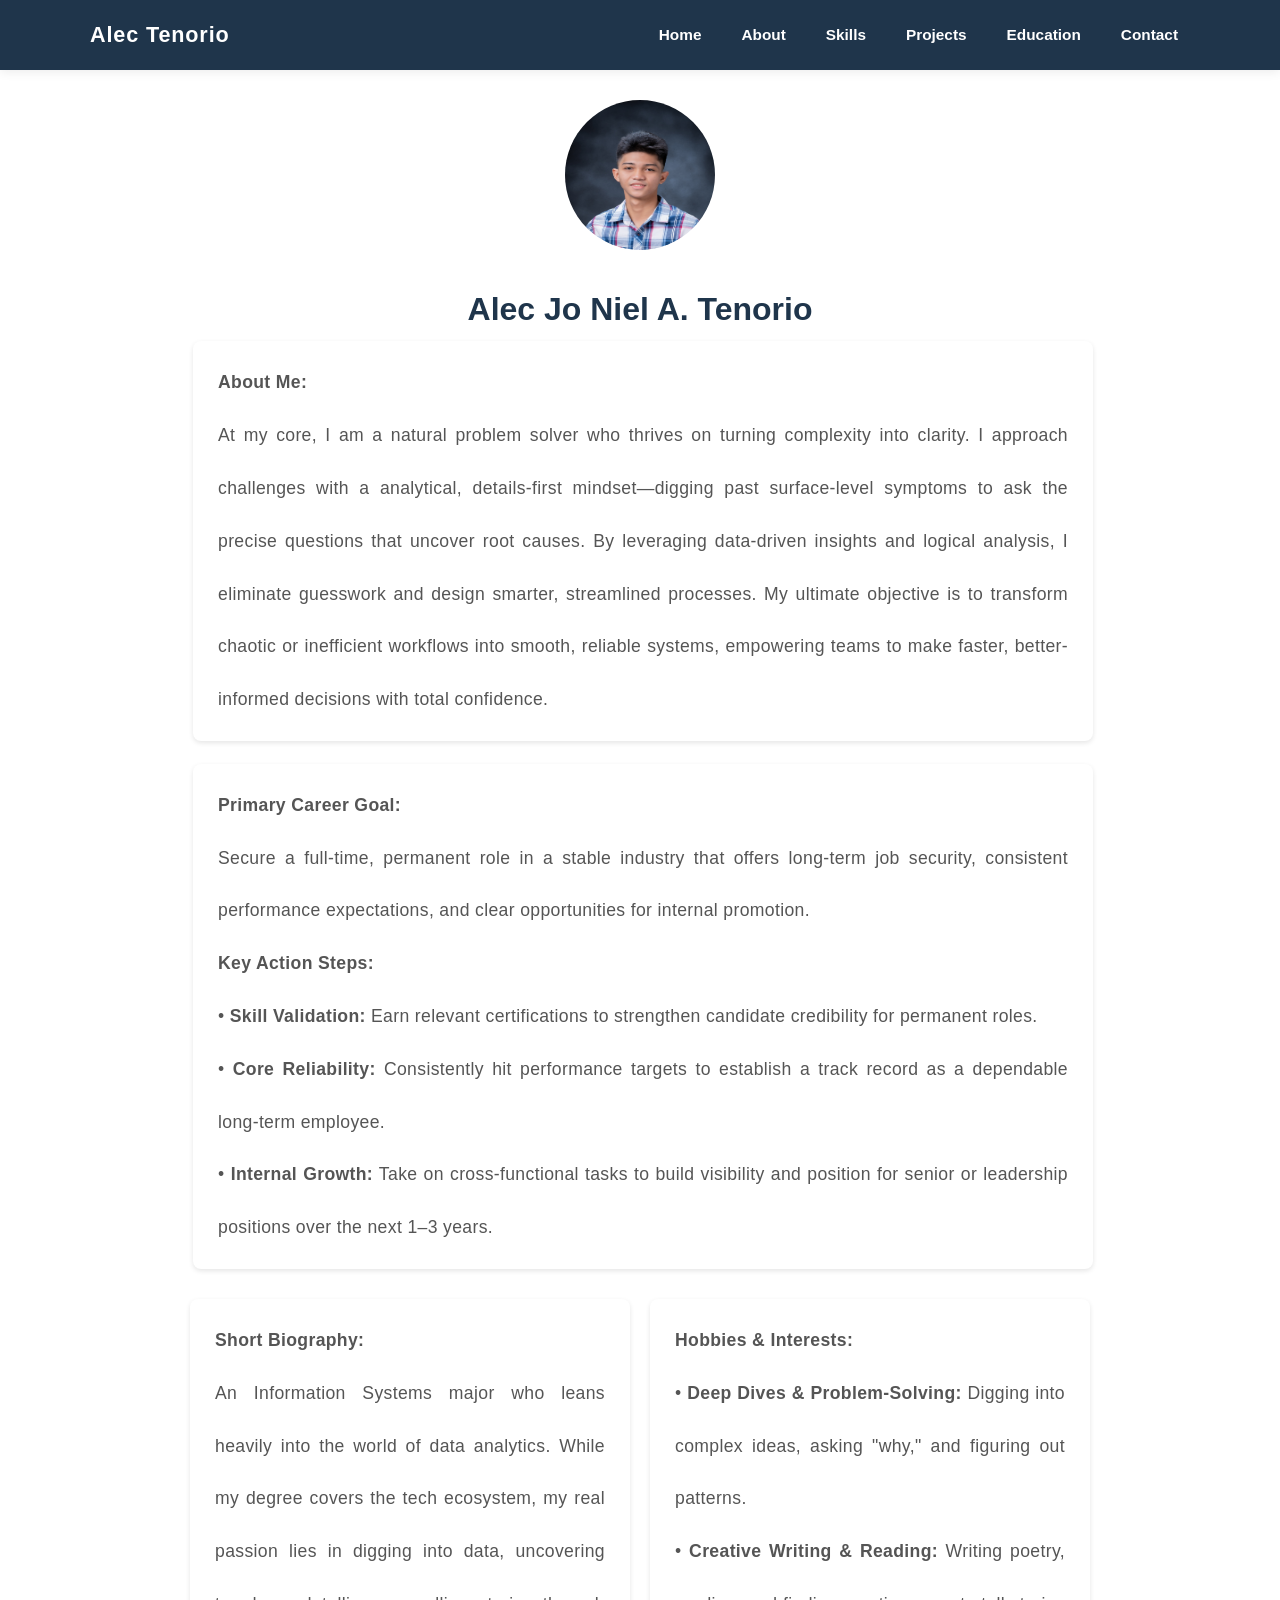
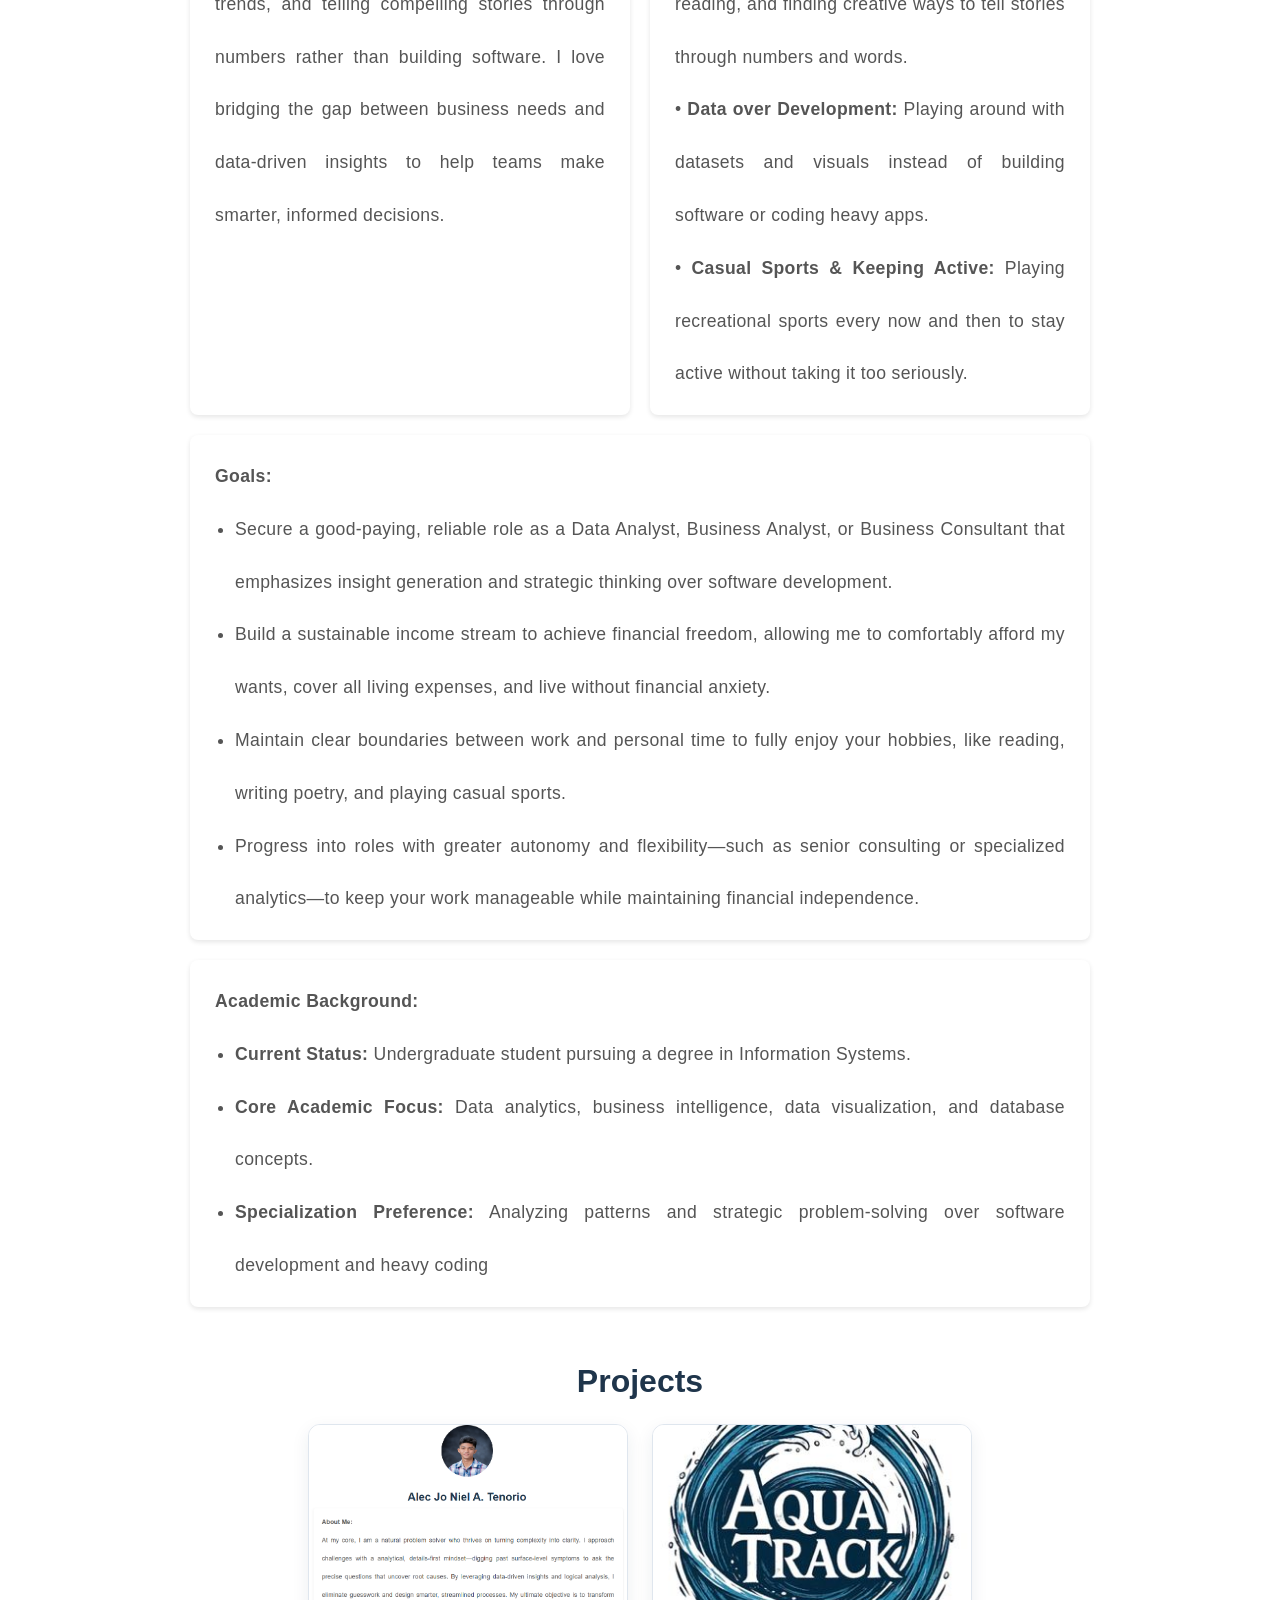
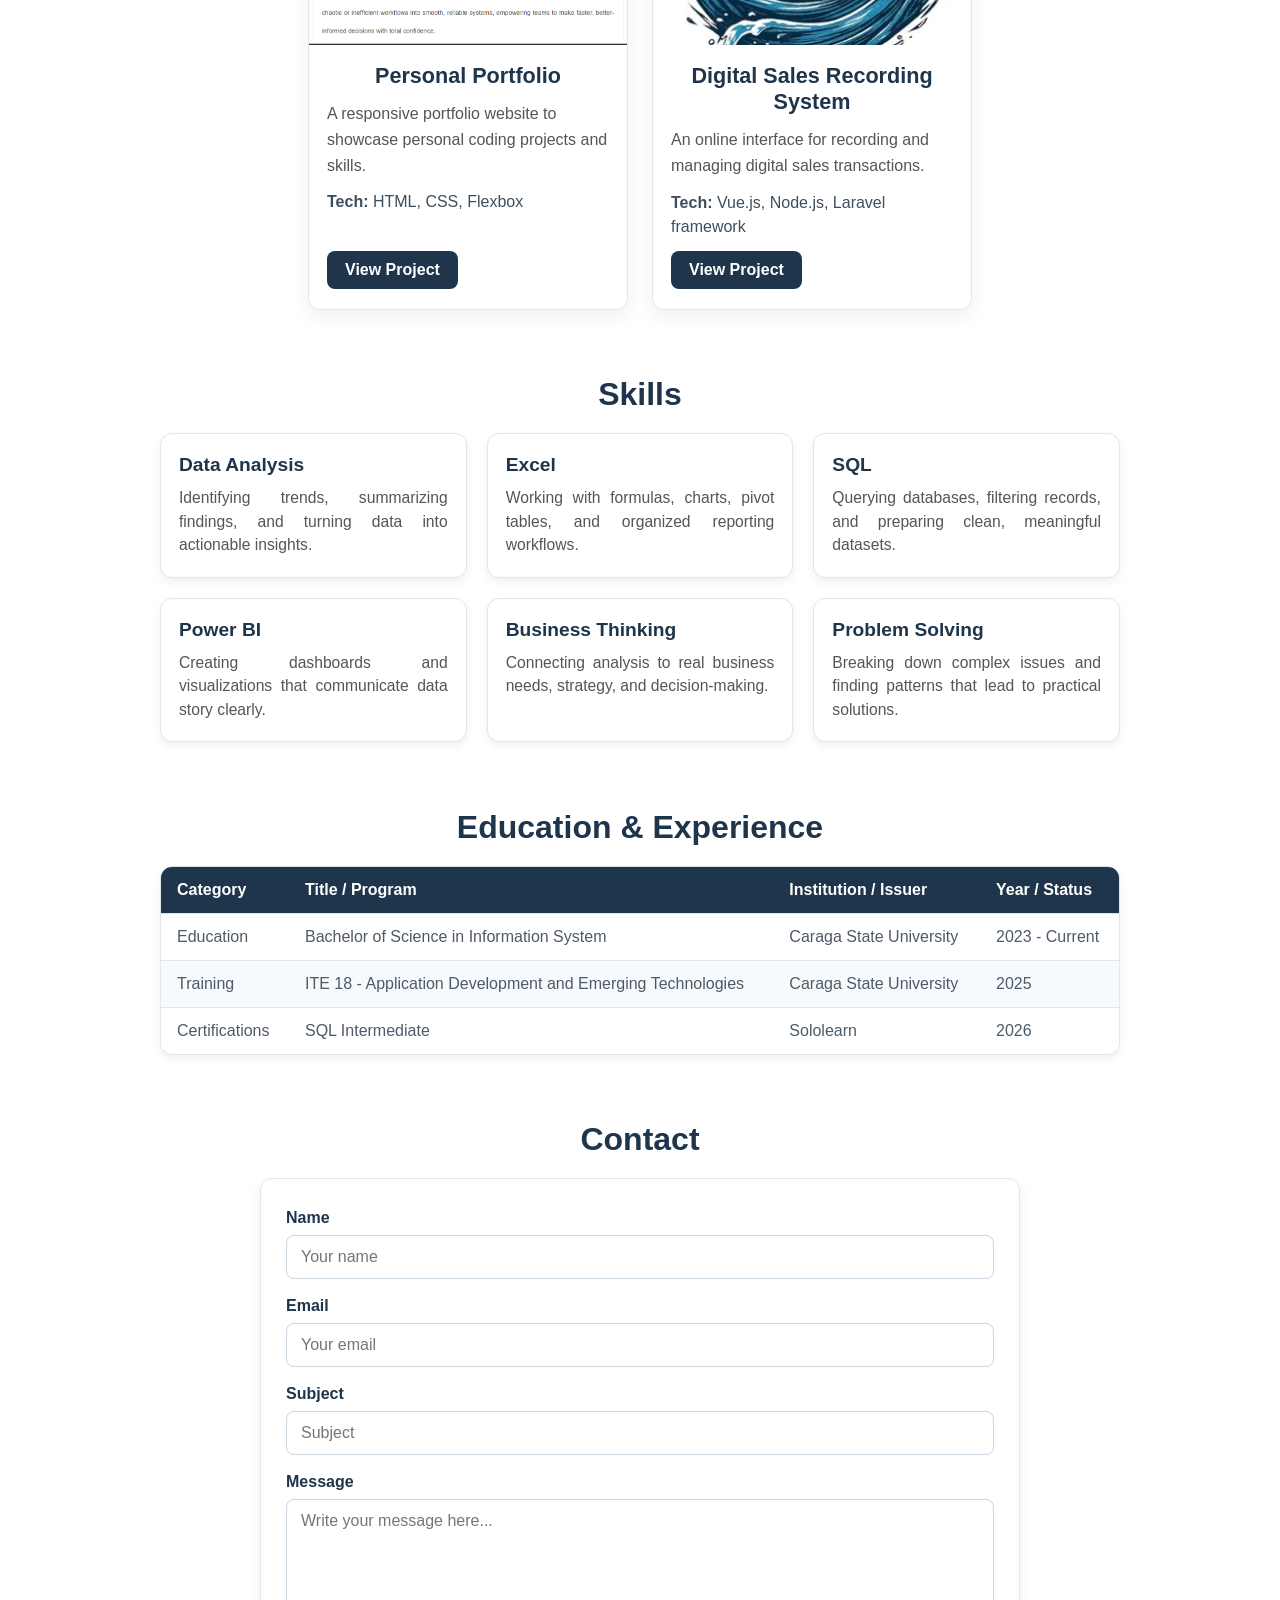
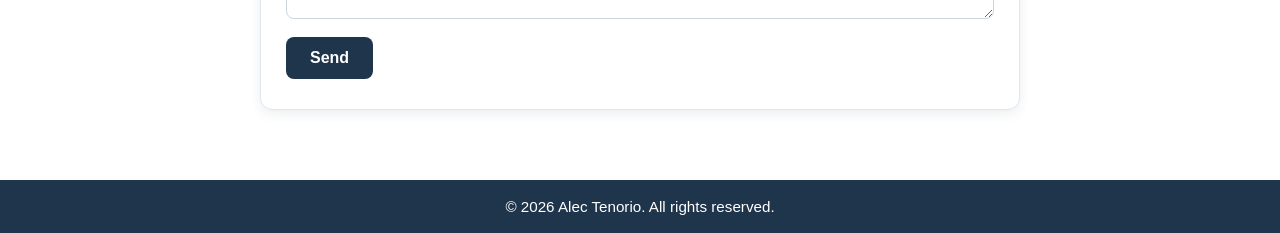
<file: index.html>
<!DOCTYPE html>
<html lang="en">
<head>
    <meta charset="UTF-8">
    <meta name="viewport" content="width=device-width, initial-scale=1.0">
    <link rel="stylesheet" href="css/styles.css">
    <title>My Portfolio</title>
</head>
<body>
<header class="header">
    <nav class="navbar">
        <div class="logo">
            <a href="#fullname">Alec Tenorio</a>
        </div>
    <ul class="nav-links">
      <li><a href="#fullname">Home</a></li>
      <li><a href="#about">About</a></li>
      <li><a href="#skills">Skills</a></li>
      <li><a href="#projects">Projects</a></li>
      <li><a href="#education-experience">Education</a></li>
      <li><a href="#contact">Contact</a></li>
    </ul>
  </nav>
</header>
    <img id="profile-photo" src="images/profile.jpg" alt="Profile Photo">
    <h1 id="fullname">Alec Jo Niel A. Tenorio</h1>
    <div class="bio-container">
        <p class="bio">
            <strong>About Me:</strong><br>
            At my core, I am a natural problem solver who thrives on turning complexity into clarity. I approach challenges with a analytical, details-first mindset—digging past surface-level symptoms to ask the precise questions that uncover root causes. 
            By leveraging data-driven insights and logical analysis, I eliminate guesswork and design smarter, streamlined processes. 
            My ultimate objective is to transform chaotic or inefficient workflows into smooth, reliable systems, empowering teams to make faster, better-informed decisions with total confidence.</p>
        <p class="bio">
            <strong>Primary Career Goal:</strong><br>
                Secure a full-time, permanent role in a stable industry that offers long-term job security, consistent performance expectations, and clear opportunities for internal promotion.
                <br>
                    <strong>Key Action Steps:</strong><br>
                    • <strong>Skill Validation:</strong> Earn relevant certifications to strengthen candidate credibility for permanent roles.<br>
                    • <strong>Core Reliability:</strong> Consistently hit performance targets to establish a track record as a dependable long-term employee.<br>
                    • <strong>Internal Growth:</strong> Take on cross-functional tasks to build visibility and position for senior or leadership positions over the next 1–3 years.</p>
    </div>
<section id="about" class="about-container">
    <div class="about-bio">
        <strong>Short Biography:</strong><br>
         An Information Systems major who leans heavily into the world of data analytics. 
         While my degree covers the tech ecosystem, my real passion lies in digging into data, uncovering trends, and telling compelling stories through numbers rather than building software. 
         I love bridging the gap between business needs and data-driven insights to help teams make smarter, informed decisions.
    </div>
    <div class="about-bio">
        <strong>Hobbies & Interests:</strong><br>
                • <strong>Deep Dives & Problem-Solving:</strong> Digging into complex ideas, asking "why," and figuring out patterns.<br>
                • <strong>Creative Writing & Reading:</strong> Writing poetry, reading, and finding creative ways to tell stories through numbers and words.<br>
                • <strong>Data over Development:</strong> Playing around with datasets and visuals instead of building software or coding heavy apps.<br>
                • <strong>Casual Sports & Keeping Active:</strong> Playing recreational sports every now and then to stay active without taking it too seriously.
    </div>
    <div class="about-bio wide">
        <strong>Goals:</strong><br>
            <ul class="goals-list">
                <li> Secure a good-paying, reliable role as a Data Analyst, Business Analyst, or Business Consultant that emphasizes insight generation and strategic thinking over software development.</li>
                <li> Build a sustainable income stream to achieve financial freedom, allowing me to comfortably afford my wants, cover all living expenses, and live without financial anxiety.</li>
                <li> Maintain clear boundaries between work and personal time to fully enjoy your hobbies, like reading, writing poetry, and playing casual sports.</li>
                <li> Progress into roles with greater autonomy and flexibility—such as senior consulting or specialized analytics—to keep your work manageable while maintaining financial independence.</li>
            </ul>
    </div>
    <div class="about-bio wide">
        <strong>Academic Background:</strong><br>
            <ul class="goals-list">
                <li><strong>Current Status:</strong> Undergraduate student pursuing a degree in Information Systems.</li>
                <li><strong>Core Academic Focus:</strong> Data analytics, business intelligence, data visualization, and database concepts.</li>
                <li><strong>Specialization Preference:</strong> Analyzing patterns and strategic problem-solving over software development and heavy coding</li>
            </ul>
    </div>
</section>


<section id="projects" class="projects-section">
    <h2>Projects</h2>

    <div class="project-container">
        <article class="project-card">
            <img src="images/personalproj-prev.png" alt="Portfolio Website Preview" class="project-image">
            <div class="project-content">
                <h3 class="project-title">Personal Portfolio</h3>
                <p class="project-description">A responsive portfolio website to showcase personal coding projects and skills.</p>
                <p class="project-tech"><strong>Tech:</strong> HTML, CSS, Flexbox</p>
                <a href="#" class="project-link">View Project</a>
            </div>
        </article>

        <article class="project-card">
            <img src="images/Aquatrack.jpg" alt="Digital Sales Recording System Preview" class="project-image">
            <div class="project-content">
                <h3 class="project-title">Digital Sales Recording System</h3>
                <p class="project-description">An online interface for recording and managing digital sales transactions.</p>
                <p class="project-tech"><strong>Tech:</strong> Vue.js, Node.js, Laravel framework</p>
                <a href="#" class="project-link">View Project</a>
            </div>
        </article>
    </div>
</section>

<section id="skills" class="skills-section">
    <h2>Skills</h2>
    <div class="skills-grid">
        <div class="skill-card">
            <h3>Data Analysis</h3>
            <p>Identifying trends, summarizing findings, and turning data into actionable insights.</p>
        </div>
        <div class="skill-card">
            <h3>Excel</h3>
            <p>Working with formulas, charts, pivot tables, and organized reporting workflows.</p>
        </div>
        <div class="skill-card">
            <h3>SQL</h3>
            <p>Querying databases, filtering records, and preparing clean, meaningful datasets.</p>
        </div>
        <div class="skill-card">
            <h3>Power BI</h3>
            <p>Creating dashboards and visualizations that communicate data story clearly.</p>
        </div>
        <div class="skill-card">
            <h3>Business Thinking</h3>
            <p>Connecting analysis to real business needs, strategy, and decision-making.</p>
        </div>
        <div class="skill-card">
            <h3>Problem Solving</h3>
            <p>Breaking down complex issues and finding patterns that lead to practical solutions.</p>
        </div>
    </div>
</section>

<section id="education-experience" class="credentials-table-section">
    <h2>Education &amp; Experience</h2>

    <div class="table-container">
        <table class="credentials-table">
            <thead>
                <tr>
                    <th>Category</th>
                    <th>Title / Program</th>
                    <th>Institution / Issuer</th>
                    <th>Year / Status</th>
                </tr>
            </thead>
            <tbody>
                <tr>
                    <td>Education</td>
                    <td>Bachelor of Science in Information System</td>
                    <td>Caraga State University</td>
                    <td>2023 - Current</td>
                </tr>
                <tr>
                    <td>Training</td>
                    <td>ITE 18 - Application Development and Emerging Technologies</td>
                    <td>Caraga State University</td>
                    <td>2025</td>
                </tr>
                <tr>
                    <td>Certifications</td>
                    <td>SQL Intermediate</td>
                    <td>Sololearn</td>
                    <td>2026</td>
                </tr>
            </tbody>
        </table>
    </div>
</section>

<section id="contact" class="contact-section">
    <h2>Contact</h2>
    <div class="contact-card">
        <form class="contact-form">
            <div class="form-group">
                <label for="name">Name</label>
                <input type="text" id="name" name="name" placeholder="Your name" required>
            </div>

            <div class="form-group">
                <label for="email">Email</label>
                <input type="email" id="email" name="email" placeholder="Your email" required>
            </div>

            <div class="form-group">
                <label for="subject">Subject</label>
                <input type="text" id="subject" name="subject" placeholder="Subject" required>
            </div>

            <div class="form-group">
                <label for="message">Message</label>
                <textarea id="message" name="message" rows="5" placeholder="Write your message here..." required></textarea>
            </div>

            <button type="submit" class="submit-btn">Send</button>
        </form>
    </div>
</section>

<footer class="site-footer">
    <p>&copy; 2026 Alec Tenorio. All rights reserved.</p>
</footer>

</body>
</html>
</file>
<file: css/styles.css>
* {
  box-sizing: border-box;
}

html {
  scroll-behavior: smooth;
}

body {
  font-family: Arial, sans-serif;
  background-color: #ffffff;
  color: #4d5a68;
  display: flex;
  flex-direction: column;
  justify-content: flex-start;
  align-items: center;
  min-height: 100vh;
  margin: 0;
  text-align: center;
  overflow-x: hidden;
}

section {
  scroll-margin-top: 90px;
}

#profile-photo {
  width: 150px;
  height: 150px;
  border-radius: 50%;
  margin-top: 30px;
  margin-bottom: 20px;
}

/* Style the main heading */
#fullname {
  font-size: 2rem;
  color: #1f354b;
  margin-bottom: 10px;
}

#about-me-heading {
  text-align: center;
  color: #24292e;
  margin-top: 20px;
  margin-bottom: 25px;
  font-size: 2rem;
  color: #1f354b;
}


/* Style the paragraph */
.bio-container {
  display: flex;
  flex-direction: column;
  gap: 20px;            
  align-items: stretch;
  width: calc(100% - 40px);
  max-width: 900px;
  margin: 0 auto 30px;
}

.bio {
  font-size: 1.1rem;
  line-height: 3;
  letter-spacing: 0.02em;
  color: #555;
  width: 100%;
  box-sizing: border-box;
  margin: 3px 3px 0;
  text-align: justify;
  background-color: #ffffff;
  padding: 15px 25px;
  border-radius: 8px;
  box-shadow: 0 2px 5px rgba(0, 0, 0, 0.1);
  text-align: justify;
}


#learn-more-btn {
  display: inline-block;
  padding: 0.8rem 1.75rem;
  background-color: #24292e;
  color: #f4f3f5;
  border: 1px solid rgba(255, 255, 255, 0.1); 
  border-radius: 8px;
  font-family: arial, sans-serif;
  font-size: 0.95rem;
  font-weight: 600;
  line-height: 1;                             
  text-decoration: none;
  text-align: center;       
}

/* Style for about-me page */
#home-btn {
  position: absolute;
  top: 20px;  /* Distance from the top */
  left: 20px; /* Distance from the left edge */
  display: inline-block;
  padding: 0.8rem 1.75rem;
  background-color: #24292e;
  color: #f4f3f5;
  border: 1px solid rgba(255, 255, 255, 0.1); 
  border-radius: 8px;
  font-family: arial, sans-serif;
  font-size: 0.95rem;
  font-weight: 600;
  line-height: 1;                             
  text-decoration: none;
  text-align: center;       
}

.about-container {
  display: grid;
  grid-template-columns: repeat(2, 1fr); /* Two equal columns */
  gap: 20px;            
  max-width: 900px;   
  margin: 0 auto 30px;
}

.about-bio {
  font-size: 1.1rem;
  line-height: 3;
  letter-spacing: 0.02em;
  color: #555;
  margin: 0;
  text-align: justify;
  background-color: #ffffff;
  padding: 15px 25px;
  border-radius: 8px;
  box-shadow: 0 2px 5px rgba(0, 0, 0, 0.1);
}

.about-bio.wide {
  grid-column: span 2;
}

.goals-list {
  line-height: 3;
  letter-spacing: 0.02em;
  list-style-type: disc;
  padding-left: 20px;
  text-align: justify;
  margin: 0;
}

.projects-section {
  width: 100%;
  max-width: 1100px;
  margin: 0 auto 40px;
  padding: 0 20px;
  box-sizing: border-box;
}

.projects-section h2 {
  text-align: center;
  color: #1f354b;
  font-size: 2rem;
  margin-bottom: 24px;
}

.project-container {
  display: flex;
  flex-wrap: wrap;
  justify-content: center;
  align-items: stretch;
  gap: 24px;
}

.project-card {
  flex: 1 1 280px;
  max-width: 320px;
  background: #ffffff;
  border: 1px solid #dfe6ee;
  border-radius: 12px;
  overflow: hidden;
  box-shadow: 0 6px 18px rgba(31, 53, 75, 0.08);
  display: flex;
  flex-direction: column;
}

.project-image {
  width: 100%;
  height: 220px;
  object-fit: cover;
  display: block;
}

.project-content {
  display: flex;
  flex: 1;
  flex-direction: column;
  gap: 12px;
  padding: 18px 18px 20px;
}

.project-title {
  margin: 0;
  color: #1f354b;
  font-size: 1.35rem;
}

.project-description {
  margin: 0;
  color: #555;
  line-height: 1.6;
  text-align: left;
}

.project-tech {
  margin: 0;
  color: #3d4f5f;
  line-height: 1.5;
  text-align: left;
}

.project-link {
  display: inline-block;
  align-self: flex-start;
  margin-top: auto;
  background-color: #1f354b;
  color: #ffffff;
  text-decoration: none;
  padding: 10px 18px;
  border-radius: 8px;
  font-weight: 600;
  transition: background-color 0.2s ease, transform 0.2s ease;
}

.project-link:hover {
  background-color: #2d4d6d;
  transform: translateY(-1px);
}

.header {
  position: sticky;
  top: 0;
  z-index: 1000;
  width: 100%;
  background-color: #1f354b;
  padding: 18px 30px;
  box-sizing: border-box;
  box-shadow: 0 2px 10px rgba(0, 0, 0, 0.08);
}

.navbar {
  max-width: 1100px;
  margin: 0 auto;
  display: flex;
  justify-content: space-between;
  align-items: center;
  gap: 20px;
  flex-wrap: wrap;
}

.logo {
  flex-shrink: 0;
}

.logo a {
  color: #ffffff;
  text-decoration: none;
  font-size: 1.35rem;
  font-weight: 700;
  letter-spacing: 0.04em;
}

.nav-links {
  list-style: none;
  margin: 0;
  padding: 0;
  display: flex;
  gap: 16px;
  align-items: center;
  flex-wrap: wrap;
}

.nav-links li {
  display: inline-block;
}

.nav-links a {
  display: inline-block;
  color: #ffffff;
  text-decoration: none;
  font-size: 0.96rem;
  font-weight: 600;
  padding: 8px 12px;
  border-radius: 6px;
  transition: background-color 0.2s ease, transform 0.2s ease;
}

.nav-links a:hover {
  background-color: rgba(255, 255, 255, 0.12);
  transform: translateY(-1px);
}

/* Skills Section */
.skills-section {
  width: 100%;
  max-width: 1000px;
  margin: 0 auto 40px;
  padding: 0 20px;
  box-sizing: border-box;
}

.skills-section h2 {
  text-align: center;
  color: #1f354b;
  font-size: 2rem;
  margin-bottom: 20px;
}

.skills-grid {
  display: grid;
  grid-template-columns: repeat(3, 1fr);
  gap: 20px;
}

.table-container {
  overflow-x: auto;
  background: #ffffff;
  border: 1px solid #dfe6ee;
  border-radius: 12px;
  box-shadow: 0 4px 10px rgba(0, 0, 0, 0.06);
}

.skill-card {
  background: #ffffff;
  border: 1px solid #dfe6ee;
  border-radius: 12px;
  box-shadow: 0 4px 10px rgba(0, 0, 0, 0.06);
  padding: 20px 18px;
  text-align: left;
}

.skill-card h3 {
  margin: 0 0 10px;
  color: #1f354b;
  font-size: 1.2rem;
}

.skill-card p {
  margin: 0;
  color: #555;
  line-height: 1.5;
  font-size: 0.98rem;
  text-align: justify;
}

.credentials-table-section {
  width: 100%;
  max-width: 1000px;
  margin: 0 auto 40px;
  padding: 0 20px;
  box-sizing: border-box;
}

.credentials-table-section h2 {
  text-align: center;
  color: #1f354b;
  font-size: 2rem;
  margin-bottom: 20px;
}

.credentials-table-container {
  overflow-x: auto;
  background: #ffffff;
  border: 1px solid #dfe6ee;
  border-radius: 12px;
  box-shadow: 0 4px 10px rgba(0, 0, 0, 0.06);
}

.credentials-table {
  width: 100%;
  border-collapse: collapse;
  font-size: 1rem;
  color: #4d5a68;
}

.credentials-table thead th {
  background-color: #1f354b;
  color: #ffffff;
  text-align: left;
  padding: 14px 16px;
  font-size: 1rem;
}

.credentials-table tbody td {
  padding: 14px 16px;
  border-top: 1px solid #dfe6ee;
  text-align: left;
}

.credentials-table tbody tr:nth-child(even) {
  background-color: #f7fafc;
}

.credentials-table tbody tr:hover {
  background-color: #edf4fb;
}

.site-footer {
  width: 100%;
  background-color: #1f354b;
  color: #ffffff;
  padding: 18px 20px;
  text-align: center;
  margin-top: 20px;
}

.site-footer p {
  margin: 0;
  font-size: 0.95rem;
}

.contact-section {
  width: 100%;
  max-width: 800px;
  margin: 0 auto 50px;
  padding: 0 20px;
  box-sizing: border-box;
}

.contact-section h2 {
  text-align: center;
  color: #1f354b;
  font-size: 2rem;
  margin-bottom: 20px;
}

.contact-card {
  background: #ffffff;
  border: 1px solid #dfe6ee;
  border-radius: 12px;
  box-shadow: 0 4px 12px rgba(31, 53, 75, 0.08);
  padding: 30px 25px;
}

.contact-form {
  display: flex;
  flex-direction: column;
  gap: 18px;
}

.form-group {
  display: flex;
  flex-direction: column;
  text-align: left;
  gap: 8px;
}

.form-group label {
  color: #1f354b;
  font-weight: 600;
}

.form-group input,
.form-group textarea {
  width: 100%;
  box-sizing: border-box;
  padding: 12px 14px;
  border: 1px solid #c9d6e2;
  border-radius: 8px;
  font-family: Arial, sans-serif;
  font-size: 1rem;
  color: #2d3b47;
  background-color: #ffffff;
  transition: border-color 0.2s ease, box-shadow 0.2s ease;
}

.form-group input:focus,
.form-group textarea:focus {
  border-color: #1f354b;
  box-shadow: 0 0 0 3px rgba(31, 53, 75, 0.12);
  outline: none;
}

.form-group textarea {
  resize: vertical;
  min-height: 120px;
}

.submit-btn {
  align-self: flex-start;
  border: none;
  background-color: #1f354b;
  color: #ffffff;
  font-size: 1rem;
  font-weight: 600;
  padding: 12px 24px;
  border-radius: 8px;
  cursor: pointer;
  transition: background-color 0.2s ease, transform 0.2s ease;
}

.submit-btn:hover {
  background-color: #2f4f70;
  transform: translateY(-1px);
}

.submit-btn:focus {
  outline: 2px solid #7aa4ca;
  outline-offset: 2px;
}

@media (max-width: 768px) {
  .navbar {
    justify-content: center;
    text-align: center;
  }

  .nav-links {
    justify-content: center;
  }

  .about-container {
    grid-template-columns: 1fr;
    max-width: 700px;
  }

  .about-bio.wide {
    grid-column: span 1;
  }

  .skills-grid {
    grid-template-columns: repeat(2, minmax(0, 1fr));
  }

  .bio,
  .about-bio,
  .goals-list {
    line-height: 1.7;
  }
}

@media (max-width: 540px) {
  .header {
    padding: 14px 16px;
  }

  .logo a {
    font-size: 1.1rem;
  }

  .nav-links {
    gap: 8px;
  }

  .nav-links a {
    padding: 6px 8px;
    font-size: 0.82rem;
  }

  #profile-photo {
    width: 120px;
    height: 120px;
    margin-top: 24px;
  }

  #fullname {
    font-size: 1.7rem;
    padding: 0 16px;
  }

  .bio-container,
  .projects-section,
  .skills-section,
  .credentials-table-section,
  .contact-section {
    width: 100%;
    padding-left: 12px;
    padding-right: 12px;
  }

  .bio-container {
    max-width: 100%;
  }

  .bio {
    font-size: 1rem;
    padding: 14px 16px;
    text-align: left;
  }

  .about-bio {
    font-size: 1rem;
    padding: 14px 16px;
    text-align: left;
  }

  .goals-list {
    padding-left: 18px;
    text-align: left;
  }

  .project-container {
    gap: 16px;
  }

  .project-card {
    flex-basis: 100%;
    max-width: 100%;
  }

  .skills-grid {
    grid-template-columns: 1fr;
  }

  .contact-card {
    padding: 20px 16px;
  }

  .submit-btn {
    width: 100%;
    align-self: stretch;
  }
}
</file>
